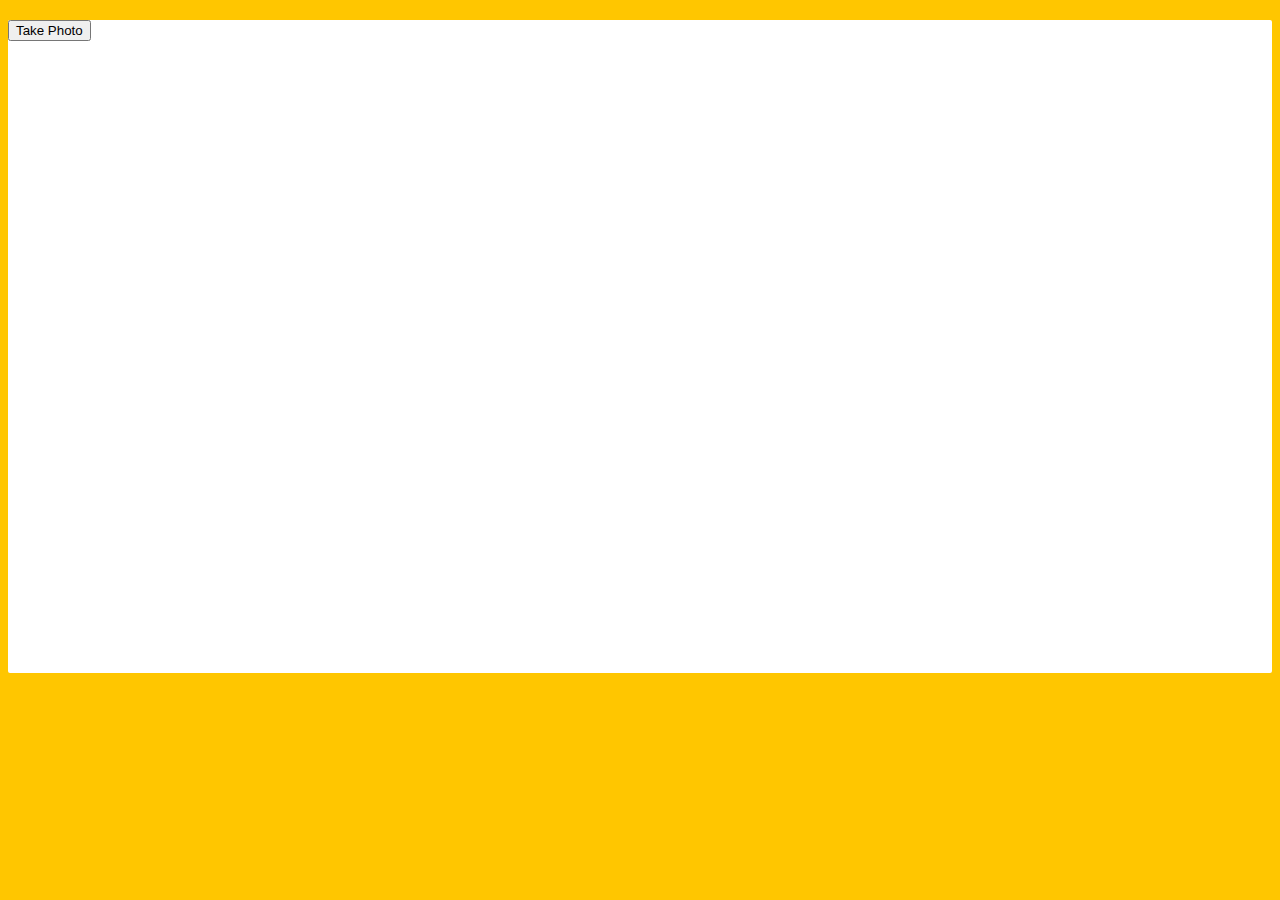
<file: 19 - Webcam Fun/index.html>
<!DOCTYPE html>
<html lang="en">
<head>
  <meta charset="UTF-8">
  <title>Get User Media Code Along!</title>
  <link rel="stylesheet" href="style.css">
</head>
<body>

  <div class="photobooth">
    <div class="controls">
      <button onClick="takePhoto()">Take Photo</button>
<!--       <div class="rgb">
        <label for="rmin">Red Min:</label>
        <input type="range" min=0 max=255 name="rmin">
        <label for="rmax">Red Max:</label>
        <input type="range" min=0 max=255 name="rmax">

        <br>

        <label for="gmin">Green Min:</label>
        <input type="range" min=0 max=255 name="gmin">
        <label for="gmax">Green Max:</label>
        <input type="range" min=0 max=255 name="gmax">

        <br>

        <label for="bmin">Blue Min:</label>
        <input type="range" min=0 max=255 name="bmin">
        <label for="bmax">Blue Max:</label>
        <input type="range" min=0 max=255 name="bmax">
      </div> -->
    </div>

    <canvas class="photo"></canvas>
    <video class="player"></video>
    <div class="strip"></div>
  </div>

  <audio class="snap" src="./snap.mp3" hidden></audio>

  <script src="scripts.js"></script>

</body>
</html>
</file>
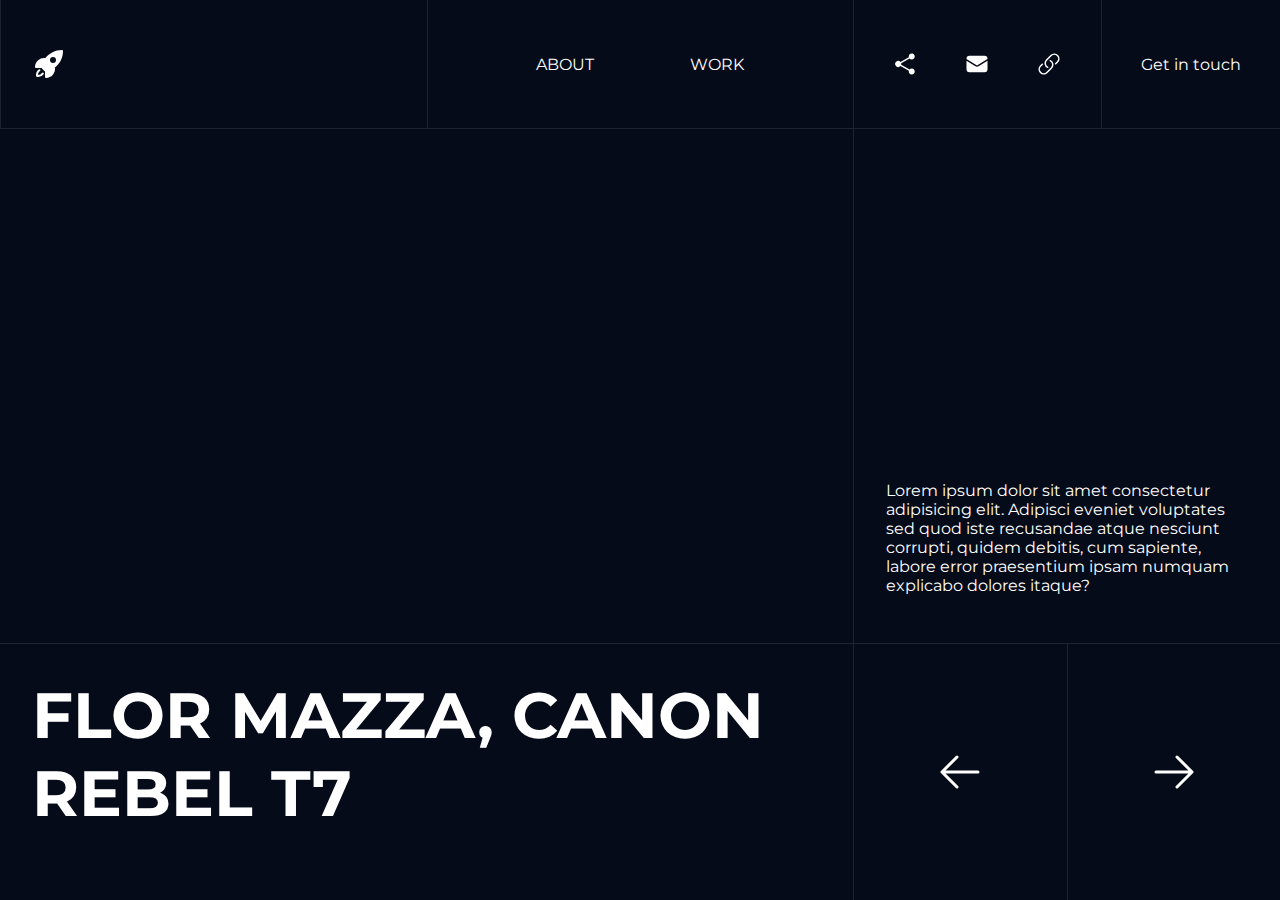
<file: 33 - Fullpage Website/index.html>
<!DOCTYPE html>
<html lang="en">
<head>
  <meta charset="UTF-8">
  <meta http-equiv="X-UA-Compatible" content="IE=edge">
  <meta name="viewport" content="width=device-width, initial-scale=1.0">
  <title>Document</title>
  <link rel="stylesheet" href="styles.css">
  <link rel="preconnect" href="https://fonts.googleapis.com">
  <link rel="preconnect" href="https://fonts.gstatic.com" crossorigin>
  <link href="https://fonts.googleapis.com/css2?family=Montserrat:wght@100;300;700;800&display=swap" rel="stylesheet">
</head>
<body>
  <nav>
    <div id="nav-logo-section" class="nav-section">
      <svg xmlns="http://www.w3.org/2000/svg" viewBox="0 0 24 24" fill="currentColor" class="w-6 h-6">
        <path fill-rule="evenodd"
          d="M9.315 7.584C12.195 3.883 16.695 1.5 21.75 1.5a.75.75 0 01.75.75c0 5.056-2.383 9.555-6.084 12.436A6.75 6.75 0 019.75 22.5a.75.75 0 01-.75-.75v-4.131A15.838 15.838 0 016.382 15H2.25a.75.75 0 01-.75-.75 6.75 6.75 0 017.815-6.666zM15 6.75a2.25 2.25 0 100 4.5 2.25 2.25 0 000-4.5z"
          clip-rule="evenodd" />
        <path
          d="M5.26 17.242a.75.75 0 10-.897-1.203 5.243 5.243 0 00-2.05 5.022.75.75 0 00.625.627 5.243 5.243 0 005.022-2.051.75.75 0 10-1.202-.897 3.744 3.744 0 01-3.008 1.51c0-1.23.592-2.323 1.51-3.008z" />
      </svg>
    </div>
    <div id="nav-link-section" class="nav-section">
      <a href="">about</a>
      <a href="">work</a>
    </div>
    <div id="nav-social-section" class="nav-section">
      <svg xmlns="http://www.w3.org/2000/svg" viewBox="0 0 24 24" fill="currentColor" class="w-6 h-6">
        <path fill-rule="evenodd"
          d="M15.75 4.5a3 3 0 11.825 2.066l-8.421 4.679a3.002 3.002 0 010 1.51l8.421 4.679a3 3 0 11-.729 1.31l-8.421-4.678a3 3 0 110-4.132l8.421-4.679a3 3 0 01-.096-.755z"
          clip-rule="evenodd" />
      </svg>
      <svg xmlns="http://www.w3.org/2000/svg" viewBox="0 0 24 24" fill="currentColor" class="w-6 h-6">
        <path d="M1.5 8.67v8.58a3 3 0 003 3h15a3 3 0 003-3V8.67l-8.928 5.493a3 3 0 01-3.144 0L1.5 8.67z" />
        <path d="M22.5 6.908V6.75a3 3 0 00-3-3h-15a3 3 0 00-3 3v.158l9.714 5.978a1.5 1.5 0 001.572 0L22.5 6.908z" />
      </svg>
      <svg xmlns="http://www.w3.org/2000/svg" viewBox="0 0 24 24" fill="currentColor" class="w-6 h-6">
        <path fill-rule="evenodd"
          d="M19.902 4.098a3.75 3.75 0 00-5.304 0l-4.5 4.5a3.75 3.75 0 001.035 6.037.75.75 0 01-.646 1.353 5.25 5.25 0 01-1.449-8.45l4.5-4.5a5.25 5.25 0 117.424 7.424l-1.757 1.757a.75.75 0 11-1.06-1.06l1.757-1.757a3.75 3.75 0 000-5.304zm-7.389 4.267a.75.75 0 011-.353 5.25 5.25 0 011.449 8.45l-4.5 4.5a5.25 5.25 0 11-7.424-7.424l1.757-1.757a.75.75 0 111.06 1.06l-1.757 1.757a3.75 3.75 0 105.304 5.304l4.5-4.5a3.75 3.75 0 00-1.035-6.037.75.75 0 01-.354-1z"
          clip-rule="evenodd" />
      </svg>
    </div>
    <div id="nav-contact-section" class="nav-section">
      <a href="">Get in touch</a>
    </div>
  </nav>
  <main>
    <article class="main-article" data-index="0" data-status="active">
      <div class="article-image-section article-section">
        <!-- <img src="https://images.unsplash.com/photo-1673018023859-261aa3ba77a2?ixlib=rb-4.0.3&ixid=MnwxMjA3fDB8MHxwaG90by1wYWdlfHx8fGVufDB8fHx8&auto=format&fit=crop&w=2113&q=80" alt=""> -->
      </div>
      <div class="article-description-section article-section">
        <p>Lorem ipsum dolor sit amet consectetur adipisicing elit. Adipisci eveniet voluptates sed quod iste recusandae atque nesciunt corrupti, quidem debitis, cum sapiente, labore error praesentium ipsam numquam explicabo dolores itaque?
        </p>
      </div>
      <div class="article-title-section article-section">
        <h2>Flor Mazza, Canon Rebel T7</h2>
      </div>
      <div class="article-nav-section article-section">
        <div class="nav-section-arrow left" onclick="handleLeftClick()">
          <svg xmlns="http://www.w3.org/2000/svg" fill="none" viewBox="0 0 24 24" stroke-width="1.5" stroke="currentColor"
            class="w-6 h-6">
            <path stroke-linecap="round" stroke-linejoin="round" d="M10.5 19.5L3 12m0 0l7.5-7.5M3 12h18" />
          </svg>
        </div>
        <div class="nav-section-arrow right" onclick="handleRightClick()">
          <svg xmlns="http://www.w3.org/2000/svg" fill="none" viewBox="0 0 24 24" stroke-width="1.5" stroke="currentColor"
            class="w-6 h-6">
            <path stroke-linecap="round" stroke-linejoin="round" d="M13.5 4.5L21 12m0 0l-7.5 7.5M21 12H3" />
          </svg>
        </div>
      </div>
    </article>
    <article class="main-article" data-index="1" data-status="inactive">
      <div class="article-image-section article-section">
        <!-- <img src="https://images.unsplash.com/photo-1519114056088-b877fe073a5e?ixlib=rb-4.0.3&ixid=MnwxMjA3fDF8MHxwaG90by1wYWdlfHx8fGVufDB8fHx8&auto=format&fit=crop&w=3433&q=80" alt=""> -->
      </div>
      <div class="article-description-section article-section">
        <p>Lorem ipsum dolor sit amet consectetur adipisicing elit. Adipisci eveniet voluptates sed quod iste recusandae atque nesciunt corrupti, quidem debitis, cum sapiente, labore error praesentium ipsam numquam explicabo dolores itaque?
        </p>
      </div>
      <div class="article-title-section article-section">
        <h2>Gaston Rotger, Sony Alpha III</h2>
      </div>
      <div class="article-nav-section article-section">
        <div class="nav-section-arrow left" onclick="handleLeftClick()">
          <svg xmlns="http://www.w3.org/2000/svg" fill="none" viewBox="0 0 24 24" stroke-width="1.5" stroke="currentColor"
            class="w-6 h-6">
            <path stroke-linecap="round" stroke-linejoin="round" d="M10.5 19.5L3 12m0 0l7.5-7.5M3 12h18" />
          </svg>
        </div>
        <div class="nav-section-arrow right" onclick="handleRightClick()">
          <svg xmlns="http://www.w3.org/2000/svg" fill="none" viewBox="0 0 24 24" stroke-width="1.5" stroke="currentColor"
            class="w-6 h-6">
            <path stroke-linecap="round" stroke-linejoin="round" d="M13.5 4.5L21 12m0 0l-7.5 7.5M21 12H3" />
          </svg>
        </div>
      </div>
    </article>
    <article class="main-article" data-index="2" data-status="inactive">
      <div class="article-image-section article-section">
        <!-- <img src="https://images.unsplash.com/photo-1671523435843-e3cd426c24e4?ixlib=rb-4.0.3&ixid=MnwxMjA3fDB8MHxwaG90by1wYWdlfHx8fGVufDB8fHx8&auto=format&fit=crop&w=2070&q=80" alt=""> -->
      </div>
      <div class="article-description-section article-section">
        <p>Lorem ipsum dolor sit amet consectetur adipisicing elit. Adipisci eveniet voluptates sed quod iste recusandae atque nesciunt corrupti, quidem debitis, cum sapiente, labore error praesentium ipsam numquam explicabo dolores itaque?
        </p>
      </div>
      <div class="article-title-section article-section">
        <h2>Federico Abril, Canon Rebel 7T</h2>
      </div>
      <div class="article-nav-section article-section">
        <div class="nav-section-arrow left" onclick="handleLeftClick()">
          <svg xmlns="http://www.w3.org/2000/svg" fill="none" viewBox="0 0 24 24" stroke-width="1.5" stroke="currentColor"
            class="w-6 h-6">
            <path stroke-linecap="round" stroke-linejoin="round" d="M10.5 19.5L3 12m0 0l7.5-7.5M3 12h18" />
          </svg>
        </div>
        <div class="nav-section-arrow right" onclick="handleRightClick()">
          <svg xmlns="http://www.w3.org/2000/svg" fill="none" viewBox="0 0 24 24" stroke-width="1.5" stroke="currentColor"
            class="w-6 h-6">
            <path stroke-linecap="round" stroke-linejoin="round" d="M13.5 4.5L21 12m0 0l-7.5 7.5M21 12H3" />
          </svg>
        </div>
      </div>
    </article>
  </main>
  <script src="scripts.js" async></script>
</body>
</html>
</file>
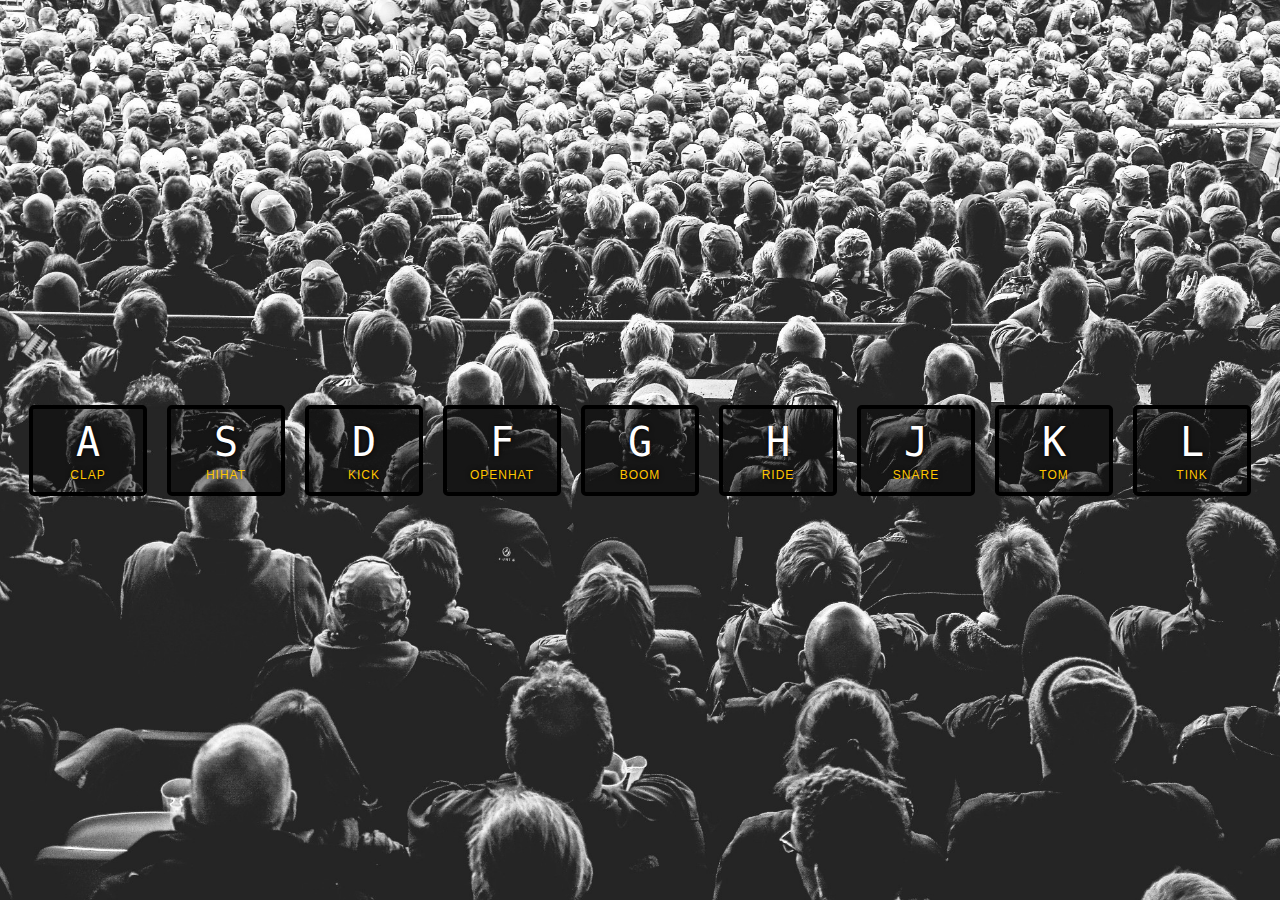
<file: 01 - JavaScript Drum Kit/index-START.html>
<!DOCTYPE html>
<html lang="en">
<head>
  <meta charset="UTF-8">
  <title>JS Drum Kit</title>
  <link rel="stylesheet" href="style.css">
</head>
<body>


  <div class="keys">
    <div data-key="65" class="key">
      <kbd>A</kbd>
      <span class="sound">clap</span>
    </div>
    <div data-key="83" class="key">
      <kbd>S</kbd>
      <span class="sound">hihat</span>
    </div>
    <div data-key="68" class="key">
      <kbd>D</kbd>
      <span class="sound">kick</span>
    </div>
    <div data-key="70" class="key">
      <kbd>F</kbd>
      <span class="sound">openhat</span>
    </div>
    <div data-key="71" class="key">
      <kbd>G</kbd>
      <span class="sound">boom</span>
    </div>
    <div data-key="72" class="key">
      <kbd>H</kbd>
      <span class="sound">ride</span>
    </div>
    <div data-key="74" class="key">
      <kbd>J</kbd>
      <span class="sound">snare</span>
    </div>
    <div data-key="75" class="key">
      <kbd>K</kbd>
      <span class="sound">tom</span>
    </div>
    <div data-key="76" class="key">
      <kbd>L</kbd>
      <span class="sound">tink</span>
    </div>
  </div>

  <audio data-key="65" src="sounds/clap.wav"></audio>
  <audio data-key="83" src="sounds/hihat.wav"></audio>
  <audio data-key="68" src="sounds/kick.wav"></audio>
  <audio data-key="70" src="sounds/openhat.wav"></audio>
  <audio data-key="71" src="sounds/boom.wav"></audio>
  <audio data-key="72" src="sounds/ride.wav"></audio>
  <audio data-key="74" src="sounds/snare.wav"></audio>
  <audio data-key="75" src="sounds/tom.wav"></audio>
  <audio data-key="76" src="sounds/tink.wav"></audio>

<script>
  function playSound(e) {
    const audio = document.querySelector(`audio[data-key="${e.keyCode}"]`);
    const key = document.querySelector(`div[data-key="${e.keyCode}"]`);

    if (!audio) return;
    audio.currentTime = 0;
    audio.play();
    key.classList.add('playing');
  }

  function removeTransition(e) {
    if(e.propertyName !== 'transform') return;
    this.classList.remove('playing');
  }

  const keys = document.querySelectorAll('.key');
  keys.forEach(key => key.addEventListener('transitionend', removeTransition));
  window.addEventListener('keydown', playSound);
</script>

</body>
</html>
</file>
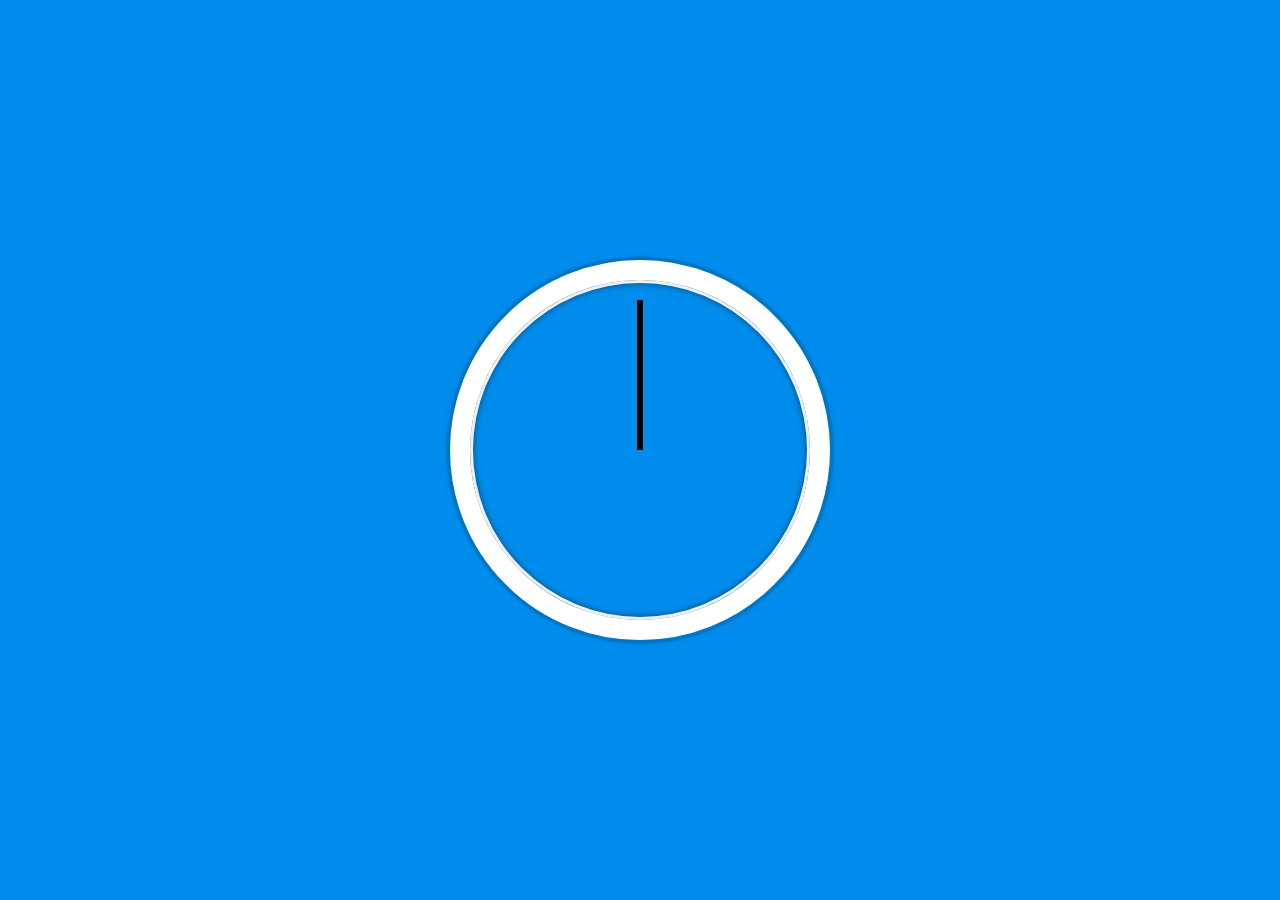
<file: 02 - JS and CSS Clock/index-START.html>
<!DOCTYPE html>
<html lang="en">
<head>
  <meta charset="UTF-8">
  <title>JS + CSS Clock</title>
</head>
<body>


    <div class="clock">
      <div class="clock-face">
        <div class="hand hour-hand"></div>
        <div class="hand min-hand"></div>
        <div class="hand second-hand"></div>
      </div>
    </div>


  <style>
    html {
      background: #018DED url(https://unsplash.it/1500/1000?image=881&blur=5);
      background-size: cover;
      font-family: 'helvetica neue';
      text-align: center;
      font-size: 10px;
    }

    body {
      margin: 0;
      font-size: 2rem;
      display: flex;
      flex: 1;
      min-height: 100vh;
      align-items: center;
    }

    .clock {
      width: 30rem;
      height: 30rem;
      border: 20px solid white;
      border-radius: 50%;
      margin: 50px auto;
      position: relative;
      padding: 2rem;
      box-shadow:
        0 0 0 4px rgba(0,0,0,0.1),
        inset 0 0 0 3px #EFEFEF,
        inset 0 0 10px black,
        0 0 10px rgba(0,0,0,0.2);
    }

    .clock-face {
      position: relative;
      width: 100%;
      height: 100%;
      transform: translateY(-3px); /* account for the height of the clock hands */
    }

    .hand {
      width: 50%;
      height: 6px;
      background: black;
      position: absolute;
      top: 50%;
      transform: rotate(90deg);
      transform-origin: 100%;
      transition: all 0.5s;
      transition-timing-function: cubic-bezier(0.1, 2.7, 0.58, 1);
    }
  </style>

  <script>
    const secondHand = document.querySelector('.second-hand');
    const minHand = document.querySelector('.min-hand');
    const hourHand = document.querySelector('.hour-hand');

    function setDate() {
      const now = new Date();
      const seconds = now.getSeconds();
      const secondsDegrees = ((seconds / 60) * 360) + 90;

      const minutes = now.getMinutes();
      const minutesDegrees = ((minutes / 60) * 360) + ((seconds / 60) * 6) + 90;

      const hours = now.getHours();
      const hourDegrees = ((hours / 12) * 360) + ((minutes / 60) * 30) + 90;

      secondHand.style.transform = `rotate(${secondsDegrees}deg)`;
      minHand.style.transform = `rotate(${minutesDegrees}deg)`;
      hourHand.style.transform = `rotate(${hoursDegrees}deg)`;


      console.log(seconds);
    }

    setInterval(setDate, 1000);

  </script>
</body>
</html>
</file>
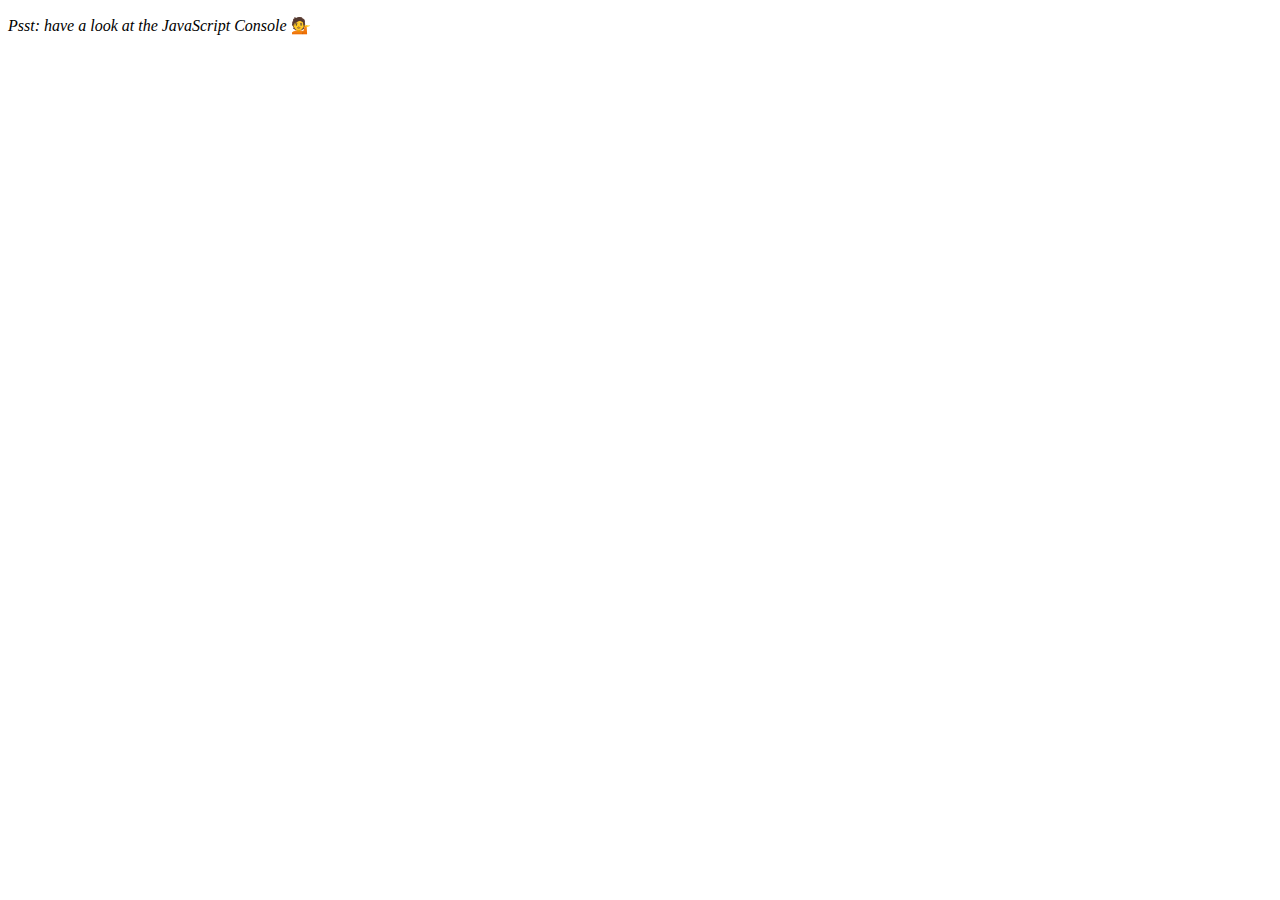
<file: 04 - Array Cardio Day 1/index-START.html>
<!DOCTYPE html>
<html lang="en">
<head>
  <meta charset="UTF-8">
  <title>Array Cardio 💪</title>
</head>
<body>
  <p><em>Psst: have a look at the JavaScript Console</em> 💁</p>
  <script>
    // Get your shorts on - this is an array workout!
    // ## Array Cardio Day 1

    // Some data we can work with

    const inventors = [
      { first: 'Albert', last: 'Einstein', year: 1879, passed: 1955 },
      { first: 'Isaac', last: 'Newton', year: 1643, passed: 1727 },
      { first: 'Galileo', last: 'Galilei', year: 1564, passed: 1642 },
      { first: 'Marie', last: 'Curie', year: 1867, passed: 1934 },
      { first: 'Johannes', last: 'Kepler', year: 1571, passed: 1630 },
      { first: 'Nicolaus', last: 'Copernicus', year: 1473, passed: 1543 },
      { first: 'Max', last: 'Planck', year: 1858, passed: 1947 },
      { first: 'Katherine', last: 'Blodgett', year: 1898, passed: 1979 },
      { first: 'Ada', last: 'Lovelace', year: 1815, passed: 1852 },
      { first: 'Sarah E.', last: 'Goode', year: 1855, passed: 1905 },
      { first: 'Lise', last: 'Meitner', year: 1878, passed: 1968 },
      { first: 'Hanna', last: 'Hammarström', year: 1829, passed: 1909 }
    ];

    const people = [
      'Bernhard, Sandra', 'Bethea, Erin', 'Becker, Carl', 'Bentsen, Lloyd', 'Beckett, Samuel', 'Blake, William', 'Berger, Ric', 'Beddoes, Mick', 'Beethoven, Ludwig',
      'Belloc, Hilaire', 'Begin, Menachem', 'Bellow, Saul', 'Benchley, Robert', 'Blair, Robert', 'Benenson, Peter', 'Benjamin, Walter', 'Berlin, Irving',
      'Benn, Tony', 'Benson, Leana', 'Bent, Silas', 'Berle, Milton', 'Berry, Halle', 'Biko, Steve', 'Beck, Glenn', 'Bergman, Ingmar', 'Black, Elk', 'Berio, Luciano',
      'Berne, Eric', 'Berra, Yogi', 'Berry, Wendell', 'Bevan, Aneurin', 'Ben-Gurion, David', 'Bevel, Ken', 'Biden, Joseph', 'Bennington, Chester', 'Bierce, Ambrose',
      'Billings, Josh', 'Birrell, Augustine', 'Blair, Tony', 'Beecher, Henry', 'Biondo, Frank'
    ];
    
    // Array.prototype.filter()
    // 1. Filter the list of inventors for those who were born in the 1500's
    const inventors1500 = inventors.filter(inventor => {
      return inventor.year >= 1500 && inventor.year < 1600;
    });
    console.table(inventors1500);


    // Array.prototype.map()
    // 2. Give us an array of the inventors first and last names
    // #TIP map() returns a new array in the same lenght than the original array
    const fullNames = inventors.map(inventor => `${inventor.first} ${inventor.last}`);
    console.table(fullNames);


    // Array.prototype.sort()
    // 3. Sort the inventors by birthdate, oldest to youngest
    // #TIP sort() gets you 2 items, compares, return 1 or -1
    const youngest = inventors.sort((a, b) => a.year > b.year ? 1 : -1);
    console.table(youngest);

    // Array.prototype.reduce()
    // 4. How many years did all the inventors live all together?
    // #TIP reduce lets you build something new

    const totalYears = inventors.reduce((total, inventor) => {
      return total + (inventor.passed - inventor.year);
    }, 0);

    console.log(totalYears);

    // 5. Sort the inventors by years lived
    const oldest = inventors.sort(function(a,b){
      const lastGuy = a.passed - a.year;
      const nextGuy = b.passed - b.year;

      return lastGuy > nextGuy ? -1 : 1;
    });

    console.table(oldest);


    // 6. create a list of Boulevards in Paris that contain 'de' anywhere in the name
    // https://en.wikipedia.org/wiki/Category:Boulevards_in_Paris
    // let list = document.querySelector('.mw-category');
    // let links = Array.from(list.querySelectorAll('a'));

    // let de = links
    //               .map(link => link.textContent)
    //               .filter(streetName => streetName.includes('de'));

    // console.table(de);

    // 7. sort Exercise
    // Sort the people alphabetically by last name
    const alpha = people.sort(function(lastOne, nextOne) {
      const [aLast, aFirst] = lastOne.split(', ');
      const [bLast, bFirst] = nextOne.split(', ');

      return aLast > bLast ? 1 : -1;
    });
    console.log(alpha);

    // 8. Reduce Exercise
    // Sum up the instances of each of these

    const data = ['car', 'car', 'truck', 'truck', 'bike', 'walk', 'car', 'van', 'bike', 'walk', 'car', 'van', 'car', 'truck' ];

    const sumUpInstances = data.reduce(function(obj, item) {
      // check if item exist
      if(!obj[item]) {
        obj[item] = 0;
      }
      //increment the count
      obj[item]++
      return obj;
    }, {});

    console.table(sumUpInstances);
  </script>
</body>
</html>
</file>
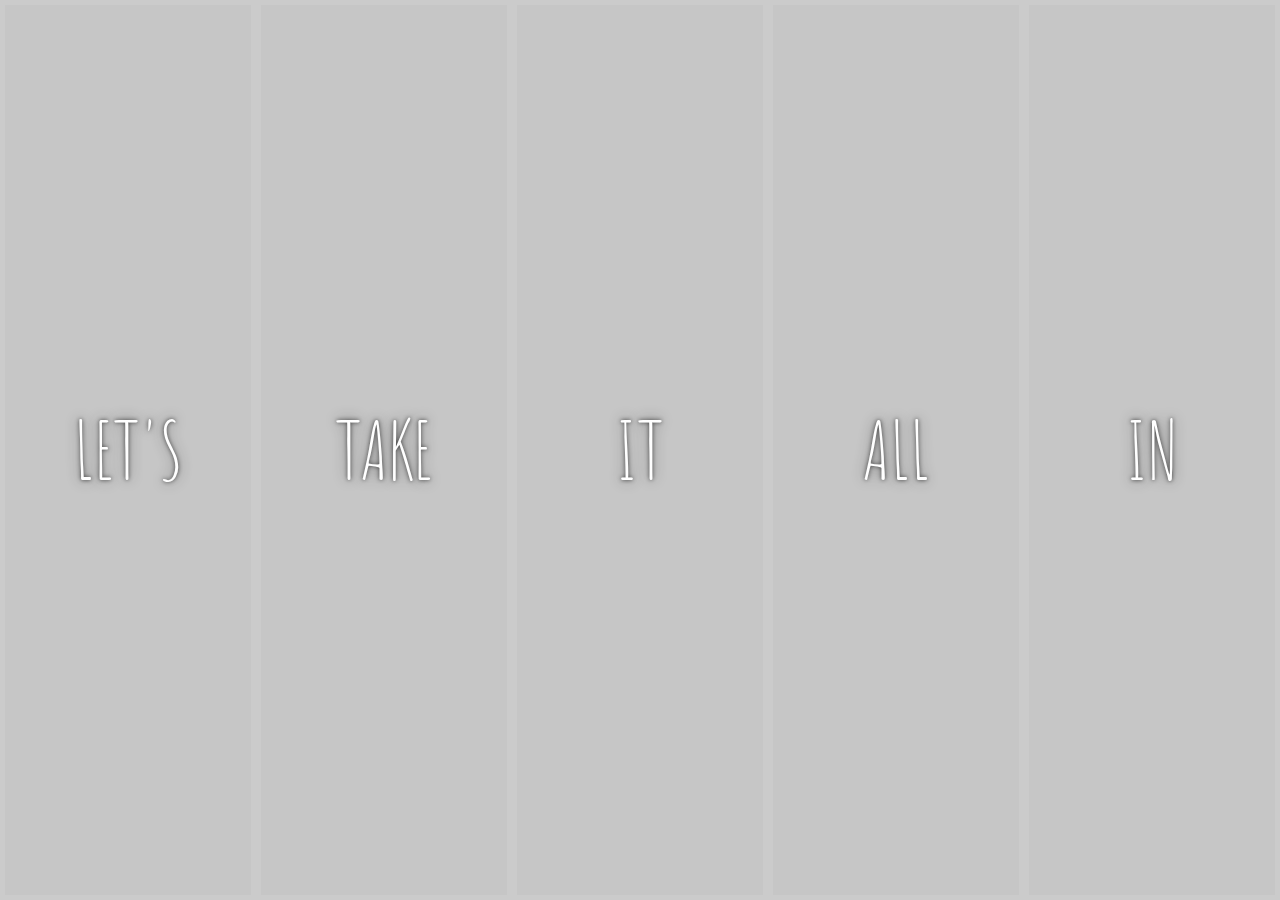
<file: 05 - Flex Panel Gallery/index-START.html>
<!DOCTYPE html>
<html lang="en">
<head>
  <meta charset="UTF-8">
  <title>Flex Panels 💪</title>
  <link href='https://fonts.googleapis.com/css?family=Amatic+SC' rel='stylesheet' type='text/css'>
</head>
<body>
  <style>
    html {
      box-sizing: border-box;
      background: #ffc600;
      font-family: 'helvetica neue';
      font-size: 20px;
      font-weight: 200;
    }
    
    body {
      margin: 0;
    }
    
    *, *:before, *:after {
      box-sizing: inherit;
    }

    .panels {
      display: flex;
      flex-direction: column;
      min-height: 100vh;
      overflow: hidden;
    }

    @media screen and (min-width: 768px) {
      .panels {
        flex-direction: row;
      }
    }

    .panel {
      display: flex;
      flex-direction: column;
      justify-content: center;
      flex: 1;
      background: #c6c6c6;
      box-shadow: inset 0 0 0 5px rgba(255,255,255,0.1);
      color: white;
      text-align: center;
      align-items: center;
      /* Safari transitionend event.propertyName === flex */
      /* Chrome + FF transitionend event.propertyName === flex-grow */
      transition:
        font-size 0.7s cubic-bezier(0.61,-0.19, 0.7,-0.11),
        flex 0.7s cubic-bezier(0.61,-0.19, 0.7,-0.11),
        background 0.2s;
      font-size: 20px;
      background-size: cover;
      background-position: center;
      overflow: hidden;
    }

    .panel1 { background-image:url(https://source.unsplash.com/gYl-UtwNg_I/1500x1500); }
    .panel2 { background-image:url(https://source.unsplash.com/rFKUFzjPYiQ/1500x1500); }
    .panel3 { background-image:url(https://images.unsplash.com/photo-1465188162913-8fb5709d6d57?ixlib=rb-0.3.5&q=80&fm=jpg&crop=faces&cs=tinysrgb&w=1500&h=1500&fit=crop&s=967e8a713a4e395260793fc8c802901d); }
    .panel4 { background-image:url(https://source.unsplash.com/ITjiVXcwVng/1500x1500); }
    .panel5 { background-image:url(https://source.unsplash.com/3MNzGlQM7qs/1500x1500); }

    /* Flex Children */
    .panel > * {
      margin: 0;
      width: 100%;
      transition: transform 0.5s;
      /* outline: 1px solid red; */
      display: flex;
      justify-content: center;
      align-items: center;
      flex: 1 0 auto;
    }

    .panel > *:first-child {
      transform: translateY(-100%);
    }
    
    .panel > *:last-child {
      transform: translateY(100%);
    }

    .panel.open-active > *:first-child,
    .panel.open-active > *:last-child {
      transform: translateY(0);
    }


    .panel p {
      text-transform: uppercase;
      font-family: 'Amatic SC', cursive;
      text-shadow: 0 0 4px rgba(0, 0, 0, 0.72), 0 0 14px rgba(0, 0, 0, 0.45);
      font-size: 1.5em;
    }
    
    .panel p:nth-child(2) {
      font-size: 3em;
    }

    .panel.open {
      font-size: 30px;
      flex: 5;
    }

    @media screen and (min-width: 768px) {
      .panel p {
        font-size: 2em;
      }
      
      .panel p:nth-child(2) {
        font-size: 4em;
      }

      .panel.open {
        font-size: 40px;
      }
    }
  </style>


  <div class="panels">
    <div class="panel panel1">
      <p>Hey</p>
      <p>Let's</p>
      <p>Dance</p>
    </div>
    <div class="panel panel2">
      <p>Give</p>
      <p>Take</p>
      <p>Receive</p>
    </div>
    <div class="panel panel3">
      <p>Experience</p>
      <p>It</p>
      <p>Today</p>
    </div>
    <div class="panel panel4">
      <p>Give</p>
      <p>All</p>
      <p>You can</p>
    </div>
    <div class="panel panel5">
      <p>Life</p>
      <p>In</p>
      <p>Motion</p>
    </div>
  </div>

  <script>
    const panels = document.querySelectorAll('.panel');

    function toggleOpen() {
      this.classList.toggle('open');
    }

    function toggleActive(e) {
      if(e.propertyName.includes('flex')) {
        this.classList.toggle('open-active');
      }
    }

    panels.forEach(panel => panel.addEventListener('click', toggleOpen));
    panels.forEach(panel => panel.addEventListener('transitionend', toggleActive));
  </script>



</body>
</html>
</file>
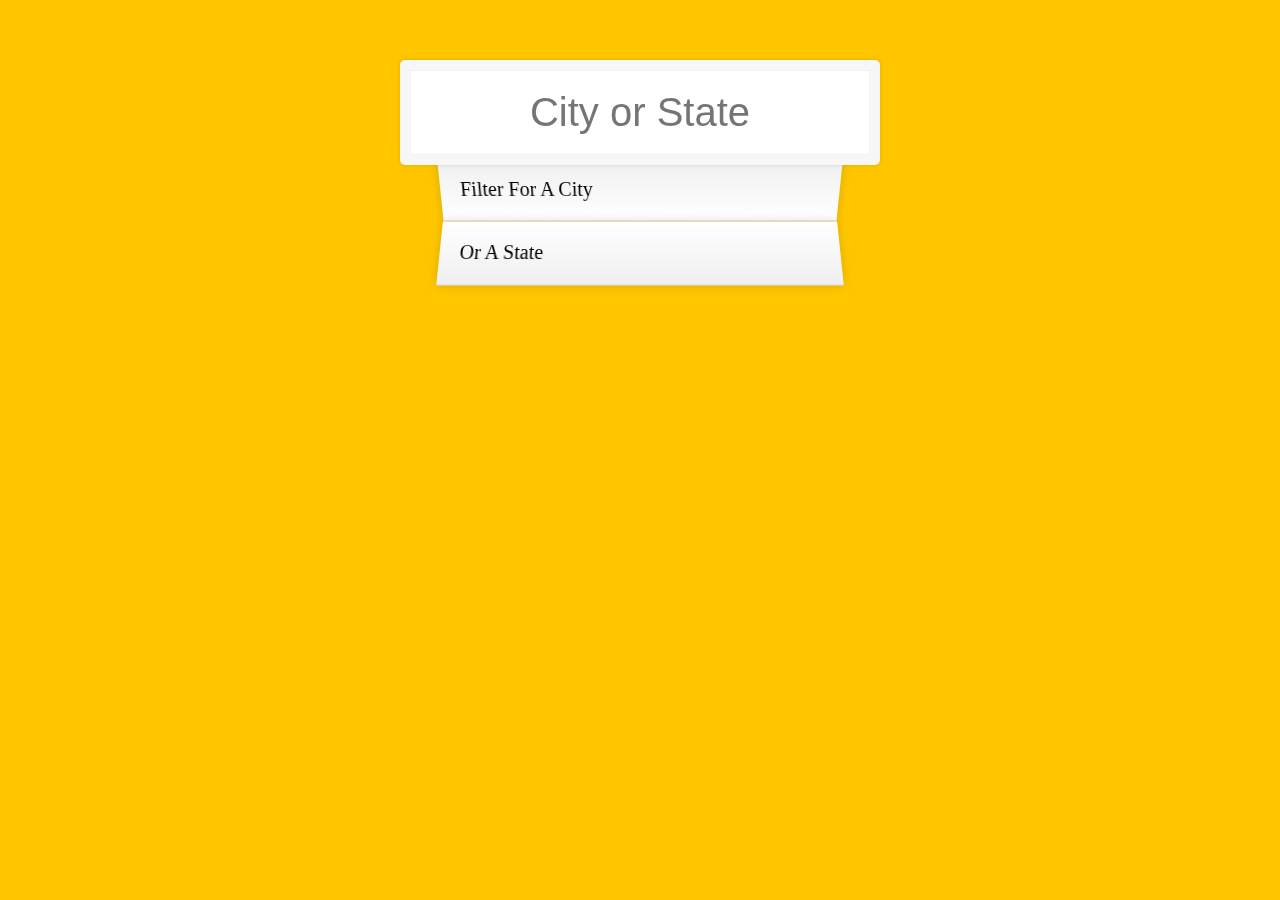
<file: 06 - Type Ahead/index-START.html>
<!DOCTYPE html>
<html lang="en">
<head>
  <meta charset="UTF-8">
  <title>Type Ahead 👀</title>
  <link rel="stylesheet" href="style.css">
</head>
<body>
  <form class="search-form">
    <input type="text" class="search" placeholder="City or State">
    <ul class="suggestions">
      <li>Filter for a city</li>
      <li>or a state</li>
    </ul>
  </form>
  <script>
    const endpoint = 'https://gist.githubusercontent.com/Miserlou/c5cd8364bf9b2420bb29/raw/2bf258763cdddd704f8ffd3ea9a3e81d25e2c6f6/cities.json';
    const cities = [];

    fetch(endpoint)
      .then(blob => blob.json())
      .then(data => cities.push(...data));

    console.table(cities);

    function findMatches(wordToMatch, cities) {
      return cities.filter(place => {
        // figure out if city/state matches with the search
        const regex = new RegExp(wordToMatch, 'gi');
        return place.city.match(regex) ||  place.state.match(regex);
      });
    }

    function numberWithCommas(x) {
      return x.toString().replace(/\B(?=(\d{3})+(?!\d))/g, ',');
    }

    function displayMatches() {
      const matchArray = findMatches(this.value, cities);
      const html = matchArray.map(place=> {
        const regex = new RegExp(this.value, 'gi');
        const cityName = place.city.replace(regex, `<span class="hl">${this.value}</span>`);
        const stateName = place.state.replace(regex, `<span class="hl">${this.value}</span>`);
        return `
          <li>
            <span class="name">${cityName}, ${stateName}</span>
            <span class="population">${numberWithCommas(place.population)}</span>
          </li>
        `;
      }).join('');
      suggestions.innerHTML = html;
    }

    const searchInput = document.querySelector('.search');
    console.log(searchInput);
    const suggestions = document.querySelector('.suggestions');

    searchInput.addEventListener('change', displayMatches);
    searchInput.addEventListener('keyup', displayMatches);
  </script>
</body>
</html>
</file>
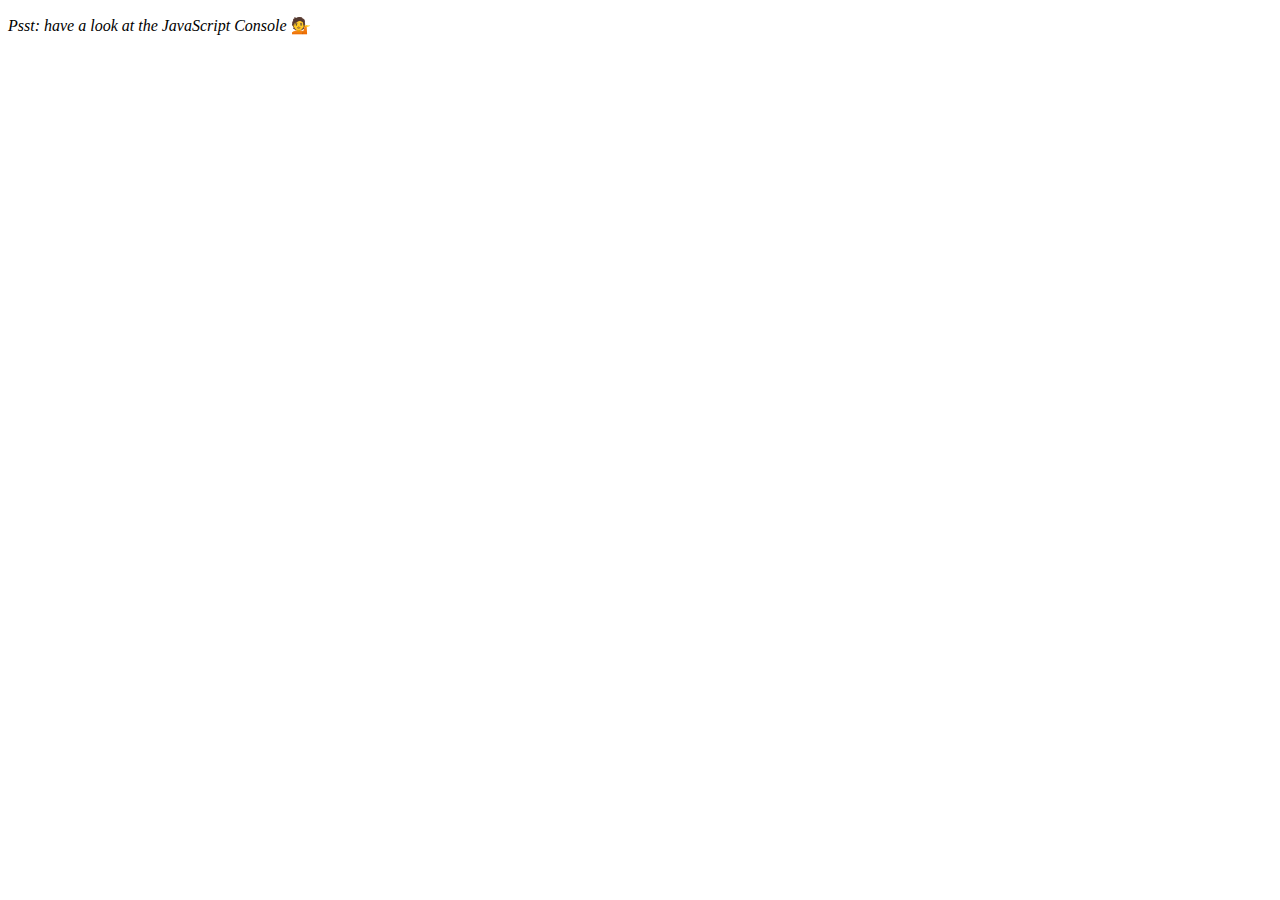
<file: 07 - Array Cardio Day 2/index-START.html>
<!DOCTYPE html>
<html lang="en">
<head>
  <meta charset="UTF-8">
  <title>Array Cardio 💪💪</title>
</head>
<body>
  <p><em>Psst: have a look at the JavaScript Console</em> 💁</p>
  <script>
    // ## Array Cardio Day 2

    const people = [
      { name: 'Wes', year: 1988 },
      { name: 'Kait', year: 1986 },
      { name: 'Irv', year: 1970 },
      { name: 'Lux', year: 2015 }
    ];

    const comments = [
      { text: 'Love this!', id: 523423 },
      { text: 'Super good', id: 823423 },
      { text: 'You are the best', id: 2039842 },
      { text: 'Ramen is my fav food ever', id: 123523 },
      { text: 'Nice Nice Nice!', id: 542328 }
    ];

    // Some and Every Checks
    // Array.prototype.some() // is at least one person 19 or older?

    const isAdult = people.some(function(person) {
      const currentYear = (new Date()).getFullYear();
      if(currentYear - person.year >= 19) {
        return true;
      };
    });

        // Array.prototype.every() // is everyone 19 or older?

    // Array.prototype.find()
    // Find is like filter, but instead returns just the one you are looking for
    // find the comment with the ID of 823423
    // const comment = comments.find(function(comment){
    //   if(comment.id === 823423) {
    //     return true;
    //   }
    // });

    const commentN = comments.find(comment => comment.id === 823423);

    // Array.prototype.findIndex()
    // Find the comment with this ID
    // delete the comment with the ID of 823423
    const index = comments.find(index => comment.id === 823423);

    // comments.splice(index, 1);
    const newComments = [
      ...comments.slice(0, index),
      ...comments.slice(index + 1)
    ];
  </script>
</body>
</html>
</file>
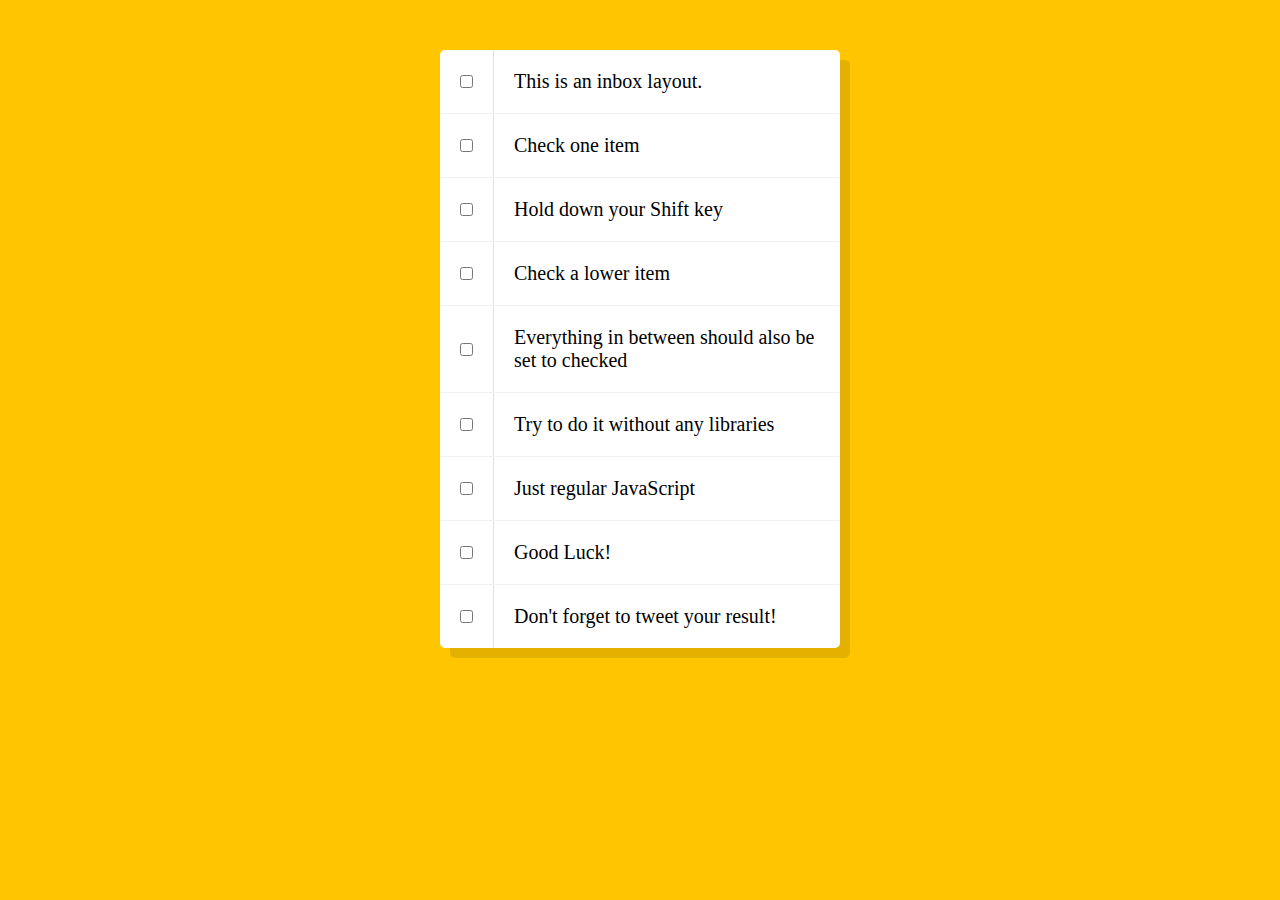
<file: 10 - Hold Shift and Check Checkboxes/index-START.html>
<!DOCTYPE html>
<html lang="en">
<head>
  <meta charset="UTF-8">
  <title>Hold Shift to Check Multiple Checkboxes</title>
</head>
<body>
  <style>

    html {
      font-family: sans-serif;
      background: #ffc600;
    }

    .inbox {
      max-width: 400px;
      margin: 50px auto;
      background: white;
      border-radius: 5px;
      box-shadow: 10px 10px 0 rgba(0,0,0,0.1);
    }

    .item {
      display: flex;
      align-items: center;
      border-bottom: 1px solid #F1F1F1;
    }

    .item:last-child {
      border-bottom: 0;
    }

    input:checked + p {
      background: #F9F9F9;
      text-decoration: line-through;
    }

    input[type="checkbox"] {
      margin: 20px;
    }

    p {
      margin: 0;
      padding: 20px;
      transition: background 0.2s;
      flex: 1;
      font-family:'helvetica neue';
      font-size: 20px;
      font-weight: 200;
      border-left: 1px solid #D1E2FF;
    }
  </style>
   <!--
   The following is a common layout you would see in an email client.

   When a user clicks a checkbox, holds Shift, and then clicks another checkbox a few rows down, all the checkboxes inbetween those two checkboxes should be checked.

  -->
  <div class="inbox">
    <div class="item">
      <input type="checkbox">
      <p>This is an inbox layout.</p>
    </div>
    <div class="item">
      <input type="checkbox">
      <p>Check one item</p>
    </div>
    <div class="item">
      <input type="checkbox">
      <p>Hold down your Shift key</p>
    </div>
    <div class="item">
      <input type="checkbox">
      <p>Check a lower item</p>
    </div>
    <div class="item">
      <input type="checkbox">
      <p>Everything in between should also be set to checked</p>
    </div>
    <div class="item">
      <input type="checkbox">
      <p>Try to do it without any libraries</p>
    </div>
    <div class="item">
      <input type="checkbox">
      <p>Just regular JavaScript</p>
    </div>
    <div class="item">
      <input type="checkbox">
      <p>Good Luck!</p>
    </div>
    <div class="item">
      <input type="checkbox">
      <p>Don't forget to tweet your result!</p>
    </div>
  </div>

<script>
</script>
</body>
</html>
</file>
<file: 19 - Webcam Fun/style.css>
html {
  box-sizing: border-box;
}

*, *:before, *:after {
  box-sizing: inherit;
}

html {
  font-size: 10px;
  background: #ffc600;
}

.photobooth {
  background: white;
  max-width: 150rem;
  margin: 2rem auto;
  border-radius: 2px;
}

/*clearfix*/
.photobooth:after {
  content: '';
  display: block;
  clear: both;
}

.photo {
  width: 100%;
  float: left;
}

.player {
  position: absolute;
  top: 20px;
  right: 20px;
  width:200px;
}

/*
  Strip!
*/

.strip {
  padding: 2rem;
}

.strip img {
  width: 100px;
  overflow-x: scroll;
  padding: 0.8rem 0.8rem 2.5rem 0.8rem;
  box-shadow: 0 0 3px rgba(0,0,0,0.2);
  background: white;
}

.strip a:nth-child(5n+1) img { transform: rotate(10deg); }
.strip a:nth-child(5n+2) img { transform: rotate(-2deg); }
.strip a:nth-child(5n+3) img { transform: rotate(8deg); }
.strip a:nth-child(5n+4) img { transform: rotate(-11deg); }
.strip a:nth-child(5n+5) img { transform: rotate(12deg); }
</file>
<file: 33 - Fullpage Website/styles.css>
* {
  box-sizing: border-box;
}
:root {
  --background-color: rgb(6, 11, 25);
  --border-color: rgb(255, 255, 255, 0.1);
  --base-white: #ffffff;
}

body {
  background-color: var(--background-color);
  display: flex;
  flex-direction: column;
  height: 100vh;
  margin: 0px;
  overflow: hidden;
}

h1, h2, h3, a, p, span {
  font-family: 'Montserrat', sans-serif;
  font-weight: 400;
  color: var(--base-white);
}

a {
  text-decoration: none;
}

nav {
  display: flex;
  width: 100%;
  border-bottom: 1px solid var(--border-color);
}

nav .nav-section {
  padding: 3rem 2rem;
  display: flex;
  gap: 1rem;
  align-items: center;
  justify-content: center;
  border-left: 1px solid var(--border-color);
}

#nav-logo-section,
#nav-link-section {
  flex-basis: calc(100% / 3);
}

#nav-link-section a {
  text-transform: uppercase;
  cursor: pointer;
}

#nav-logo-section {
  justify-content: start;
}

#nav-logo-section > svg { 
  width: 32px;
  fill: #FFFFFF;
  color: #FFFFFF;
}

#nav-link-section {
  gap: 6rem;
  display: flex;
}

#nav-social-section,
#nav-contact-section {
  flex-grow: 1;
}

#nav-social-section {
  gap: 3rem;
}

#nav-social-section > svg {
  width: 24px;
  fill: var(--base-white);
}

main {
  flex-grow: 1;
  position: relative;
  overflow: hidden;
}

main > article {
  height: 100%;
  width: 100%;
  display: grid;
  grid-template-columns: 2fr 1fr;
  grid-template-rows: 2fr 1fr;
  position: absolute;
  left: 0px;
  top: 0px;
  transition: transform 400ms ease;
}

main > article[data-status="inactive"] {
  transform: translateX(-100%);
  transition: none;
}

main > article[data-status="active"] {
  transform: translateX(0%);
}

main > article[data-status="before"] {
  transform: translateX(-100%);
}

main > article[data-status="after"] {
  transform: translateX(100%);
}

main > article[data-status="becoming-active-from-before"] {
  transform: translateX(-100%);
  transition: none;
}

main > article[data-status="becoming-active-from-after"] {
  transform: translateX(100%);
  transition: none;
}


main > article > .article-section {
  height: 100%;
}

main>article>.article-description-section,
main>article>.article-nav-section {
  border-left: 1px solid var(--border-color);
}

main>article>.article-title-section,
main>article>.article-nav-section {
  border-top: 1px solid var(--border-color);
}

main > article > .article-image-section {
  background-position: center;
  background-size: cover;
}

main > article:nth-child(1) .article-image-section {
  background-image: url("https://images.unsplash.com/photo-1519114056088-b877fe073a5e?ixlib=rb-4.0.3&ixid=MnwxMjA3fDF8MHxwaG90by1wYWdlfHx8fGVufDB8fHx8&auto=format&fit=crop&w=3433&q=80");
}

main > article:nth-child(2) .article-image-section {
  background-image: url("https://images.unsplash.com/photo-1673018023859-261aa3ba77a2?ixlib=rb-4.0.3&ixid=MnwxMjA3fDB8MHxwaG90by1wYWdlfHx8fGVufDB8fHx8&auto=format&fit=crop&w=2113&q=80");
}

main > article:nth-child(3) .article-image-section {
  background-image: url("https://images.unsplash.com/photo-1671523435843-e3cd426c24e4?ixlib=rb-4.0.3&ixid=MnwxMjA3fDB8MHxwaG90by1wYWdlfHx8fGVufDB8fHx8&auto=format&fit=crop&w=2070&q=80");
}

main > article > .article-description-section {
  display: flex;
  align-items: end;
  justify-content: end;
}

main > article > .article-description-section p {
  display: flex;
  padding: 2rem;
  align-items: end;
}

main >article > .article-title-section {
  padding: 2rem;
}

main > article > .article-title-section h2 {
  font-weight: 700;
  font-size: 64px;
  margin: 0 0 0 0;
  text-transform: uppercase;
}

main > article > .article-nav-section {
  display: flex;
  width: 100%;
  justify-content: space-around;
}

main > article > .article-nav-section .nav-section-arrow {
  display: flex;
  align-items: center;
  flex: 1;
  justify-content: center;
  cursor: pointer;
}

main>article>.article-nav-section .nav-section-arrow:first-child {
  border-right: 1px solid var(--border-color);
}

main > article > .article-nav-section .nav-section-arrow svg {
  width: 48px;
  color: var(--base-white);
}
</file>
<file: 01 - JavaScript Drum Kit/style.css>
html {
  font-size: 10px;
  background: url('./background.jpg') bottom center;
  background-size: cover;
}

body,html {
  margin: 0;
  padding: 0;
  font-family: sans-serif;
}

.keys {
  display: flex;
  flex: 1;
  min-height: 100vh;
  align-items: center;
  justify-content: center;
}

.key {
  border: .4rem solid black;
  border-radius: .5rem;
  margin: 1rem;
  font-size: 1.5rem;
  padding: 1rem .5rem;
  transition: all .07s ease;
  width: 10rem;
  text-align: center;
  color: white;
  background: rgba(0,0,0,0.4);
  text-shadow: 0 0 .5rem black;
}

.playing {
  transform: scale(1.25);
  border-color: #ffc600;
  box-shadow: 0 0 1rem #ffc600;
}

kbd {
  display: block;
  font-size: 4rem;
}

.sound {
  font-size: 1.2rem;
  text-transform: uppercase;
  letter-spacing: .1rem;
  color: #ffc600;
}
</file>
<file: 06 - Type Ahead/style.css>
html {
  box-sizing: border-box;
  background: #ffc600;
  font-family: 'helvetica neue';
  font-size: 20px;
  font-weight: 200;
}

*, *:before, *:after {
  box-sizing: inherit;
}

input {
  width: 100%;
  padding: 20px;
}

.search-form {
  max-width: 400px;
  margin: 50px auto;
}

input.search {
  margin: 0;
  text-align: center;
  outline: 0;
  border: 10px solid #F7F7F7;
  width: 120%;
  left: -10%;
  position: relative;
  top: 10px;
  z-index: 2;
  border-radius: 5px;
  font-size: 40px;
  box-shadow: 0 0 5px rgba(0, 0, 0, 0.12), inset 0 0 2px rgba(0, 0, 0, 0.19);
}

.suggestions {
  margin: 0;
  padding: 0;
  position: relative;
  /*perspective: 20px;*/
}

.suggestions li {
  background: white;
  list-style: none;
  border-bottom: 1px solid #D8D8D8;
  box-shadow: 0 0 10px rgba(0, 0, 0, 0.14);
  margin: 0;
  padding: 20px;
  transition: background 0.2s;
  display: flex;
  justify-content: space-between;
  text-transform: capitalize;
}

.suggestions li:nth-child(even) {
  transform: perspective(100px) rotateX(3deg) translateY(2px) scale(1.001);
  background: linear-gradient(to bottom,  #ffffff 0%,#EFEFEF 100%);
}

.suggestions li:nth-child(odd) {
  transform: perspective(100px) rotateX(-3deg) translateY(3px);
  background: linear-gradient(to top,  #ffffff 0%,#EFEFEF 100%);
}

span.population {
  font-size: 15px;
}

.hl {
  background: #ffc600;
}
</file>
